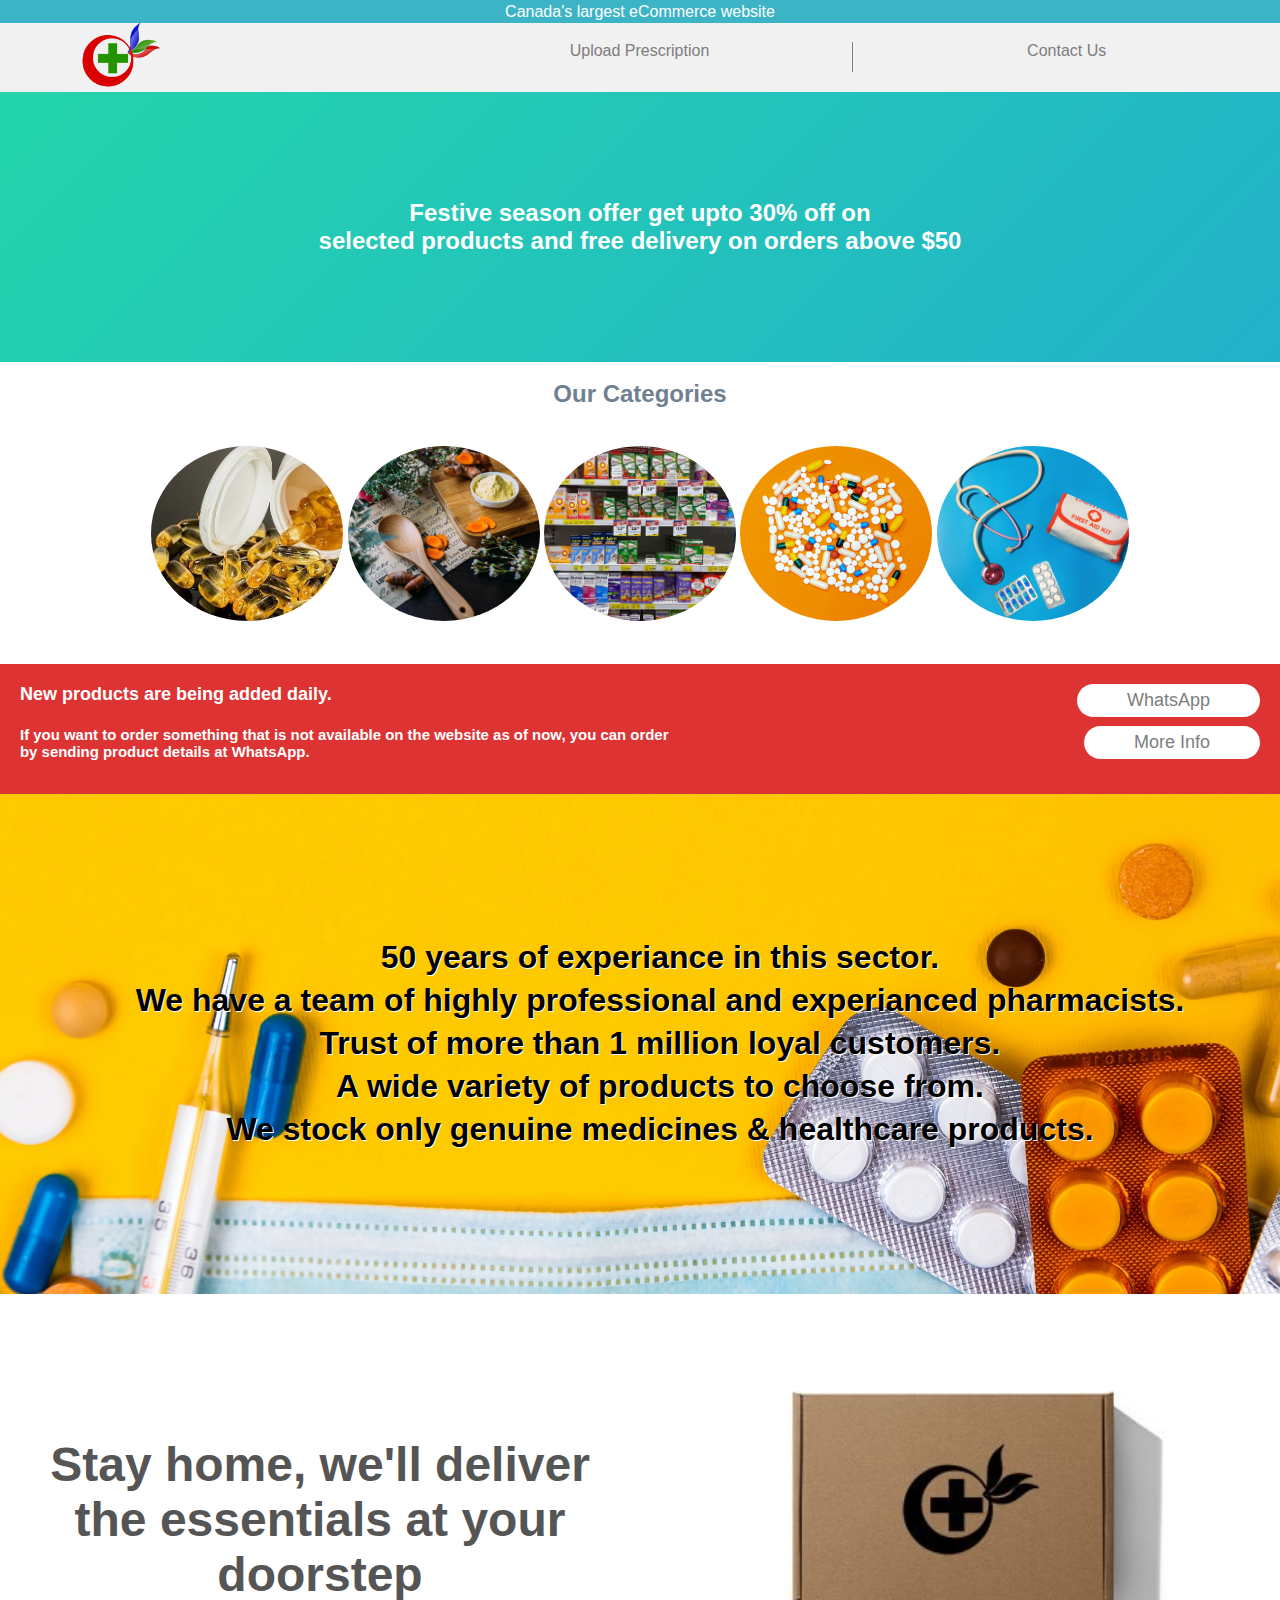
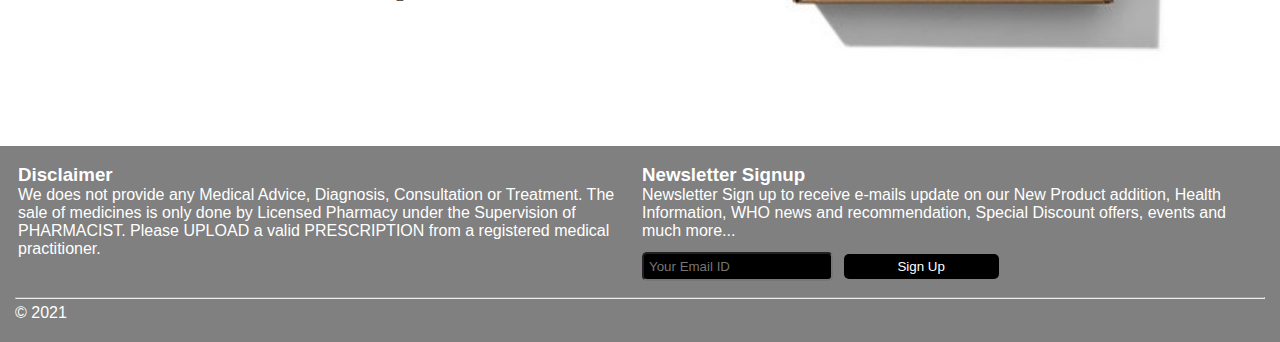
<file: Project_HSi52417/index.html>
<!DOCTYPE html>
<html>

<head>
    <meta charset="utf-8">
    <meta name="author" content="Harkirat">
    <meta name="viewport" content="width=device-width">
    <title>Project - eCommerce Website</title>

    <link rel="stylesheet" href="css/styles_HSi52417.css">
    <script type="text/javascript" src="script/script_HSi52417.js"></script>
</head>

<body>
    <header>
        <p>Canada's largest eCommerce website</p>
    </header>

    <nav>
        <div class="nav-home">
            <a href="index.html" title="Online Medicine Store"><img src="images/shop-logo.png" class="nav-logo" alt="logo"></a>
        </div>
        <div class="nav-button"><a href="page2_HSi52417.html">Upload Prescription</a></div>
        <div class="nav-button"><a href="page3_HSi52417.html">Contact Us</a></div>
    </nav>

    <div id="sale">
        <h2>Festive season offer get upto 30% off on <br>selected products and free delivery on orders above $50</h2>
    </div>
    <br>
    <div id="categories">
        <h2>Our Categories</h2>
        <img src="images/capsules.jpg" id="cat01" alt="capsules">
        <img src="images/ayurveda.jpg" id="cat02" alt="ayurveda">
        <img src="images/otc.jpg" id="cat03" alt="otc">
        <img src="images/pills.jpg" id="cat04" alt="pills">
        <img src="images/devices.jpg" id="cat05" alt="devices">
    </div>
    <div class="new_items">
        <span id="text">
            <h4>New products are being added daily.</h4><br>
            <h5>If you want to order something that is not available on the website as of now, you can order<br> by
                sending
                product details at WhatsApp.</h5>
        </span>
        <div id="div_button">
            <a href="https://wa.me/" target="_blank" class="myButton" id="first">WhatsApp</a>
            <a href="page3_HSi52417.html" target="_blank" class="myButton" id="second">More Info</a>
        </div>
    </div>
    <div id="covid">
        <ul>
            <li>50 years of experiance in this sector.</li>
            <li>We have a team of highly professional and experianced pharmacists.</li>
            <li>Trust of more than 1 million loyal customers.</li>
            <li>A wide variety of products to choose from.</li>
            <li>We stock only genuine medicines & healthcare products.</li>
        </ul>
    </div>
    <div class="stay_home">
        <section id="section_txt">
            <h1>Stay home, we'll deliver the essentials at your doorstep</h1>
        </section>
        <section id="section_box"><img src="images/box.jpg" id="box"></section>
    </div>
    <footer>
        <section id="footer_upper">
            <table class="tb">
                <tr>
                    <td id="td_01">
                        <h3>Disclaimer</h3>
                        <p>We does not provide any Medical Advice, Diagnosis, Consultation or Treatment. The sale of medicines is only done by Licensed Pharmacy under the Supervision of PHARMACIST. Please UPLOAD a valid PRESCRIPTION from a registered medical
                            practitioner.
                        </p>
                    </td>
                    <td id="td_02">
                        <h3>Newsletter Signup</h3>
                        <p>Newsletter Sign up to receive e-mails update on our New Product addition, Health Information, WHO news and recommendation, Special Discount offers, events and much more... </p>
                        <form id="footer_form">
                            <input type="email" name="email" id="email" placeholder="Your Email ID">
                            <input type="submit" name="submit" value="Sign Up" id="submit_footer">
                        </form>
                    </td>
                </tr>
            </table>
        </section>
        <section class="bottom">
            <hr>
            <p>&copy; 2021</p>
        </section>
    </footer>
</body>

</html>
</file>
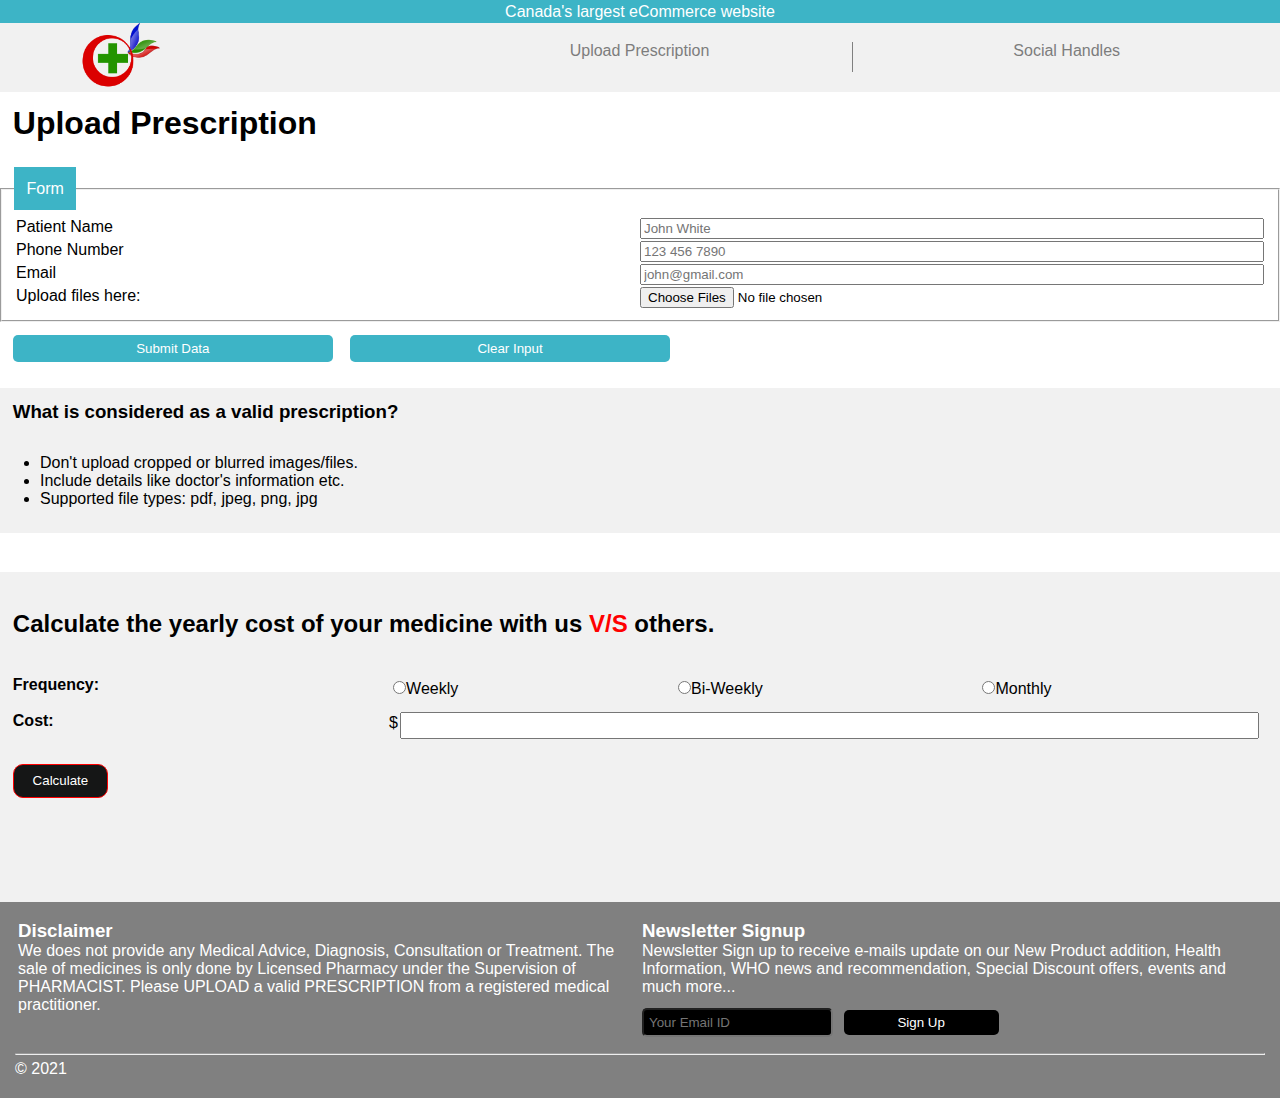
<file: Project_HSi52417/page2_HSi52417.html>
<!DOCTYPE html>
<html>

<head>
    <meta charset="utf-8">
    <meta name="author" content="Harkirat">
    <meta name="viewport" content="width=device-width">
    <title>Project - eCommerce Website</title>

    <link rel="stylesheet" href="css/styles_HSi52417.css">
    <script type="text/javascript" src="script/script_HSi52417.js"></script>
</head>

<body>
    <header>
        <p>Canada's largest eCommerce website</p>
    </header>

    <nav>
        <div class="nav-home">
            <a href="index.html" title="Online Medicine Store"><img src="images/shop-logo.png" class="nav-logo" alt="Logo"></a>
        </div>
        <div class="nav-button"><a href="page2_HSi52417.html">Upload Prescription</a></div>
        <div class="nav-button"><a href="page3_HSi52417.html">Social Handles</a></div>
    </nav>

    <div id="upload">
        <h1>
            Upload Prescription
        </h1>
        <form name="form" id="form" action="" method="GET" autocomplete="off">
            <article id="form">
                <fieldset>
                    <legend>Form</legend>
                    <div>
                        <label for="name">Patient Name</label>
                        <input type="text" name="name" id="name" placeholder="John White" required>
                    </div>

                    <div>
                        <label for="phone_number">Phone Number</label>
                        <input type="text" name="phone_number" id="phone_number" placeholder="123 456 7890" pattern="\d{10}" required>
                    </div>

                    <div>
                        <label for="email">Email</label>
                        <input type="email" name="email" id="email" placeholder="john@gmail.com" required>
                    </div>

                    <div>
                        <label for="upload_button">Upload files here:</label>
                        <input type="file" name="upload_button" id="upload_button" accept="image/*,.pdf" multiple required>
                    </div>
                </fieldset>
            </article>

            <div>
                <input type="submit" name="submit" value="Submit Data" onclick="runValidate(this.form);">
                <input type="reset" name="clear" value="Clear Input">
            </div>
        </form>
        <article id="upload_info">
            <div>
                <h3>What is considered as a valid prescription?</h3>
                <br>
                <ul>
                    <li>Don't upload cropped or blurred images/files.</li>
                    <li>Include details like doctor's information etc.</li>
                    <li>Supported file types: pdf, jpeg, png, jpg</li>
                </ul>
            </div>
        </article>
    </div>
    <div class="calculator">
        <h2>Calculate the yearly cost of your medicine with us <span id="vs">V/S</span> others.</h2>
        <form id="form_cal">
            <article id="article_cal">
                <div>
                    <label for="frequency">Frequency: </label>
                    <span class="sp00"><input type="radio" name="frequency" id="frequency01" value="Weekly">Weekly</span>
                    <span class="sp00"><input type="radio" name="frequency" id="frequency01" value="Bi-Weekly">Bi-Weekly</span>
                    <span class="sp00"><input type="radio" name="frequency" id="frequency02" value="Monthly">Monthly</span>
                </div>
                <div>
                    <label for="med_cost">Cost: </label><span id="dollar">$</span>
                    <input type="text" name="med_cost" id="med_cost">
                </div>
                <div>
                    <input type="button" name="calculate" id="cal_submit" value="Calculate" onClick="calCost(this.form);">
                </div>
            </article>
        </form>
        <div id="output">
            <p id="p_out"></p>
        </div>
    </div>
    <footer>
        <section id="footer_upper">
            <table class="tb">
                <tr>
                    <td id="td_01">
                        <h3>Disclaimer</h3>
                        <p>We does not provide any Medical Advice, Diagnosis, Consultation or Treatment. The sale of medicines is only done by Licensed Pharmacy under the Supervision of PHARMACIST. Please UPLOAD a valid PRESCRIPTION from a registered medical
                            practitioner.
                        </p>
                    </td>
                    <td id="td_02">
                        <h3>Newsletter Signup</h3>
                        <p>Newsletter Sign up to receive e-mails update on our New Product addition, Health Information, WHO news and recommendation, Special Discount offers, events and much more... </p>
                        <form id="footer_form">
                            <input type="email" name="email" id="email" placeholder="Your Email ID">
                            <input type="submit" name="submit" value="Sign Up" id="submit_footer">
                        </form>
                    </td>
                </tr>
            </table>
        </section>
        <section class="bottom">
            <hr>
            <p>&copy; 2021</p>
        </section>
    </footer>
</body>

</html>
</file>
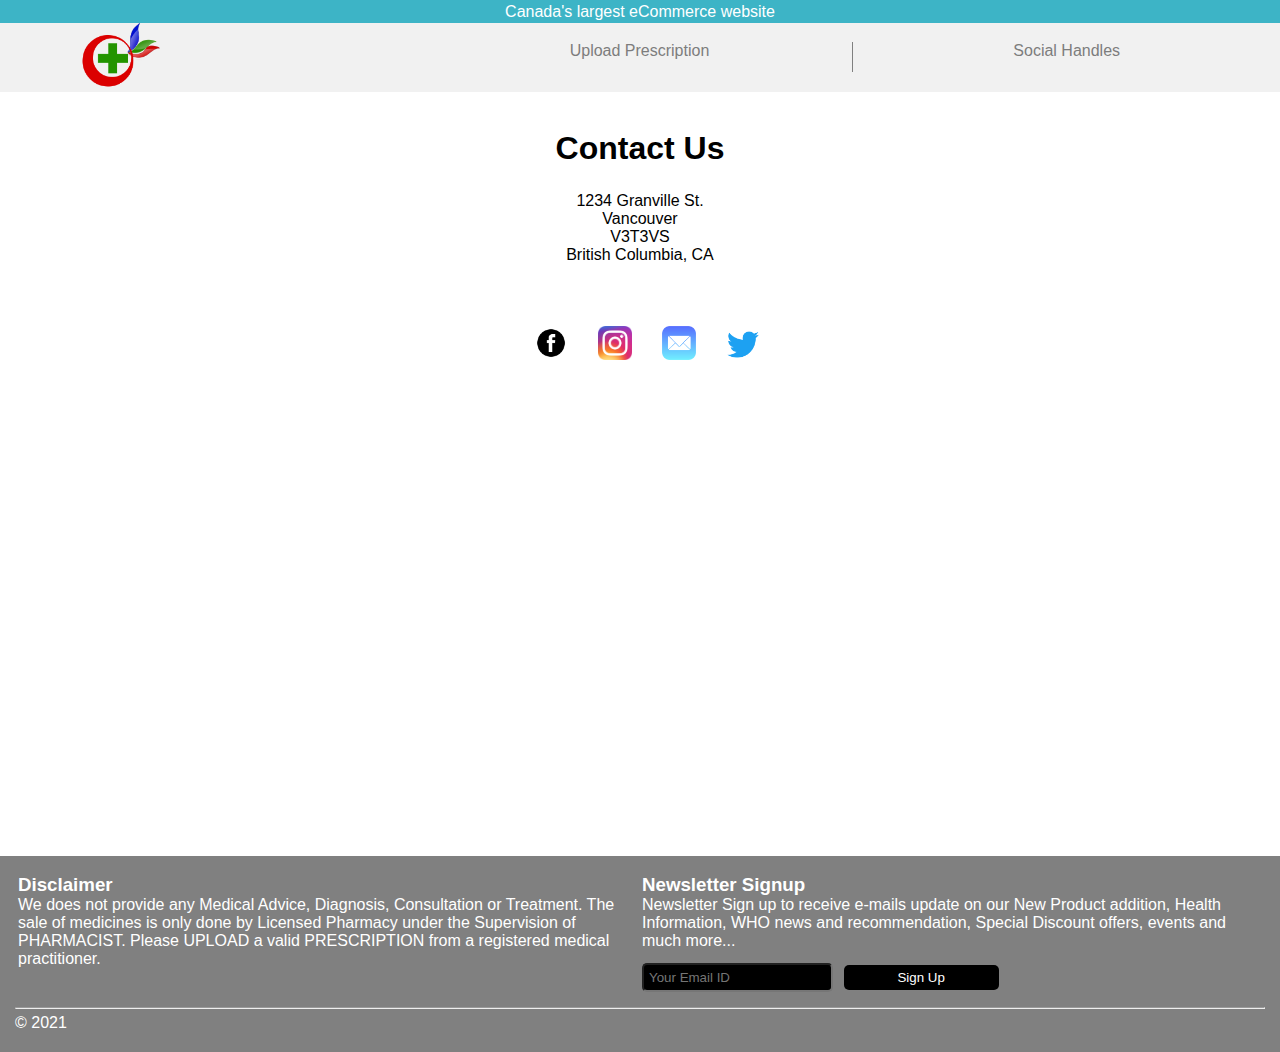
<file: Project_HSi52417/page3_HSi52417.html>
<!DOCTYPE html>
<html>

<head>
    <meta charset="utf-8">
    <meta name="author" content="Harkirat">
    <meta name="viewport" content="width=device-width">
    <title>Project - eCommerce Website</title>

    <link rel="stylesheet" href="css/styles_HSi52417.css">
    <script type="text/javascript" src="script/script_HSi52417.js"></script>
</head>

<body>
    <header>
        <p>Canada's largest eCommerce website</p>
    </header>

    <nav>
        <div class="nav-home">
            <a href="index.html" title="Online Medicine Store"><img src="images/shop-logo.png" class="nav-logo" alt="Logo"></a>
        </div>
        <div class="nav-button"><a href="page2_HSi52417.html">Upload Prescription</a></div>
        <div class="nav-button"><a href="page3_HSi52417.html">Social Handles</a></div>
    </nav>
    <div id="social">
        <div id="contact">
            <h1>
                Contact Us
            </h1>
            <p>1234 Granville St.<br>Vancouver<br>V3T3VS<br>British Columbia, CA</p>
        </div>
        <section id="social_01">
            <ul>
                <li>
                    <a href="https://www.facebook.com/"><img src="images/facebook.png" alt="facebook"></a>
                </li>
                <li>
                    <a href="https://www.instagram.com/"><img src="images/instagram.png" alt="instagram"></a>
                </li>
                <li>
                    <a href="mailto:joe@douglascollege.ca"><img src="images/email.png" alt="e-mails"></a>
                </li>
                <li>
                    <a href="https://www.twitter.com/"><img src="images/twitter.png" alt="twitter"></a>
                </li>
            </ul>
        </section>
        <section id="social_02">
            <iframe width="560" src="https://www.youtube.com/embed/C3Na592f9oc" title="YouTube video player" frameborder="0" allow="accelerometer; autoplay; clipboard-write; encrypted-media; gyroscope; picture-in-picture"></iframe>
        </section>
    </div>

    <footer>
        <section id="footer_upper">
            <table class="tb">
                <tr>
                    <td id="td_01">
                        <h3>Disclaimer</h3>
                        <p>We does not provide any Medical Advice, Diagnosis, Consultation or Treatment. The sale of medicines is only done by Licensed Pharmacy under the Supervision of PHARMACIST. Please UPLOAD a valid PRESCRIPTION from a registered medical
                            practitioner.
                        </p>
                    </td>
                    <td id="td_02">
                        <h3>Newsletter Signup</h3>
                        <p>Newsletter Sign up to receive e-mails update on our New Product addition, Health Information, WHO news and recommendation, Special Discount offers, events and much more... </p>
                        <form id="footer_form">
                            <input type="email" name="email" id="email" placeholder="Your Email ID">
                            <input type="submit" name="submit" value="Sign Up" id="submit_footer">
                        </form>
                    </td>
                </tr>
            </table>
        </section>
        <section class="bottom">
            <hr>
            <p>&copy; 2021</p>
        </section>
    </footer>
</body>

</html>
</file>
<file: Project_HSi52417/css/styles_HSi52417.css>
* {
    margin: 0px;
    box-sizing: border-box;
    font-family: 'Segoe UI', Tahoma, Geneva, Verdana, sans-serif;
}

html {
    background-color: white;
}

body {
    background-color: white;
    width: 100%;
    margin: 0 auto;
    padding: 0%;
}

header {
    height: 5%;
    background-color: #3DB4C6;
    text-align: center;
    color: white;
    padding: 0.2%;
}

nav {
    min-height: 30px;
    display: flex;
    background-color: #f1f1f1;
    align-items: center;
    overflow: auto;
    justify-content: space-between;
    flex-wrap: wrap;
    position: sticky;
    top: 0;
}

nav>div {
    display: flex;
    align-content: center;
    justify-content: center;
    text-align: center;
    border-right: grey 1px solid;
    min-height: 30px;
    flex-basis: 33.33%;
}

.nav-home,
nav>div:nth-child(3) {
    border: none;
}

nav>div:nth-child(1) {
    text-align: left;
}

.nav-logo {
    width: 30%;
}

a:link {
    text-decoration: none;
    color: #7d7d7d;
}

a:visited {
    text-decoration: none;
    color: #7d7d7d;
}

a:hover,
a:active {
    text-decoration: none;
    color: black;
}

#sale {
    background: linear-gradient(-45deg, #ee7752, #e73c7e, #23a6d5, #23d5ab);
    background-size: 400% 400%;
    animation: gradient 15s ease infinite;
    color: white;
    height: 30vh;
    display: flex;
    justify-content: center;
    align-items: center;
}

#sale>h2 {
    text-align: center;
}

@keyframes gradient {
    0% {
        background-position: 0% 50%;
    }
    50% {
        background-position: 100% 50%;
    }
    100% {
        background-position: 0% 50%;
    }
}

#categories {
    color: slategrey;
    text-align: center;
    margin-bottom: 3%;
}

#categories>h2 {
    margin-bottom: 3%;
    font-style: underline;
}

#categories>img {
    width: 15%;
    height: 175px;
    border-radius: 50%;
    object-fit: cover;
}

.new_items {
    padding: 20px;
    background-color: #dd3333;
    color: white;
    text-align: left;
    overflow: hidden;
    width: 100%;
    min-height: 130px;
    font-size: large;
}

#text {
    width: 70%;
    float: left;
}

#div_button {
    min-width: 10%;
    float: right;
}

#div_button>#first {
    float: right;
}

#div_button>#second {
    float: right;
    clear: both;
    margin-top: 5%;
}

.myButton {
    background-color: white;
    border-radius: 20px;
    color: #ffffff;
    padding: 6px 50px;
    text-decoration: none;
}

.stay_home {
    overflow: hidden;
}

.stay_home>#section_txt {
    color: #555555;
}

.stay_home>#section_box {
    width: 50%;
    text-align: center;
    color: #555555;
}

#box {
    width: 70%;
}

footer {
    background-color: grey;
    color: white;
    padding: 15px;
    width: 100%;
    overflow: hidden;
}

#footer_form>#email,
#footer_form>#submit_footer {
    background-color: black;
    color: white;
    border-radius: 5px;
    padding: 5px;
    margin-top: 2%;
    text-decoration: none;
}

#td_01,
#td_02 {
    vertical-align: top;
    width: 50%;
}

#footer_upper {
    margin-bottom: 1%;
}

.bottom>p {
    margin: 5px 0px;
}


/* Form */

fieldset {
    margin-bottom: 1%;
    margin-top: 2%;
}

fieldset>legend {
    background-color: #3DB4C6;
    color: white;
    padding: 1%;
}

fieldset>div {
    display: flex;
    flex-flow: row wrap;
    margin: 2px;
}

fieldset>div>* {
    flex: 200px;
}

input[type="submit"],
input[type="reset"] {
    width: 25%;
    background-color: #3DB4C6;
    color: white;
    border: hidden;
    padding: 0.5%;
    border-radius: 5px;
    margin-left: 1%;
}

#upload>h1 {
    margin-top: 1%;
    padding-left: 1%;
}

#upload_info {
    background-color: #f1f1f1;
    margin-top: 2%;
    padding-bottom: 2%;
}

#upload_info>div>h3 {
    padding: 1%;
}

select:focus {
    border: 1px solid red;
}

input#email:focus:valid,
input#phone_number:focus:valid,
input#name:focus:valid {
    background: rgb(114, 255, 161) url('../images/valid.png') bottom right/contain no-repeat;
    ;
}

input#email:focus:invalid,
input#phone_number:focus:invalid,
input#name:focus:invalid {
    background: rgb(255, 166, 166) url('../images/invalid.png') bottom right/contain no-repeat;
}


/**/

#social>section>ul>li>a>img {
    width: 13%;
    margin-right: 10%;
}

#social_01>ul>li {
    display: inline;
}

#social>section>ul {
    list-style-type: none;
}

#social {
    margin: 1% 0%;
}

#social>section>iframe {
    width: 100%;
    padding: 1.5%;
    height: 450px;
}

#social_01 {
    float: none;
    display: block;
    margin: 0 auto;
    width: 300px;
    text-align: center;
}

#social_02 {
    float: none;
    width: 100%;
    padding-bottom: 2%;
}

#contact {
    padding: 2%;
    text-align: center;
}

#contact>h1 {
    padding-bottom: 2%;
}

#contact>p {
    padding-bottom: 3%;
}


/* Media Queries */

@media only screen and (min-width: 800px) {
    .stay_home>#section_txt {
        display: table-cell;
        vertical-align: middle;
        font-size: x-large;
        padding: 1%;
        text-align: center;
    }
    .stay_home>#section_box {
        display: table-cell;
    }
}

@media only screen and (max-width: 600px) {
    nav {
        min-height: 60px;
    }
    .nav-home {
        padding-left: 1%;
    }
    .nav-logo {
        width: 45%;
    }
    #categories {
        min-height: 150px;
        padding: 3% 0%;
    }
    #text {
        float: none;
        text-align: center;
        vertical-align: middle;
    }
    #div_button,
    #div_button>#first,
    #div_button>#second {
        float: none;
    }
    #div_button {
        padding-top: 5%;
    }
    #div_button>#first,
    #div_button>#second {
        margin: 0 auto;
        display: block;
        margin: 1%;
        text-align: center;
    }
    .stay_home>#section_txt {
        float: none;
        width: 100%;
        text-align: center;
        font-size: large;
        padding: 2%;
        margin-top: 3%;
        display: block;
    }
    .stay_home>#section_box {
        float: none;
        display: block;
        margin-top: 0%;
        margin-left: auto;
        margin-right: auto;
    }
    #submit_footer {
        font-size: x-small;
        width: 30%;
    }
    #upload>h1 {
        padding: 3% 1%;
    }
    #upload_info {
        margin-top: 5%;
        padding-bottom: 5%;
        padding-top: 2%;
    }
    #td_01,
    #td_02 {
        font-size: small;
    }
    #social_02>iframe {
        padding: 3%;
    }
    #social>section>iframe {
        width: 100%;
        padding: 1.5%;
        height: 250px;
    }
    #social_01 {
        float: none;
        display: block;
        margin: 0 auto;
        width: 300px;
        text-align: center;
    }
    #social>section>ul>li>a>img {
        width: 10%;
        margin-right: 10%;
    }
    #covid>ul {
        min-height: 350px;
        font-size: x-large;
    }
    #categories>img {
        height: 75px;
    }
}

@media only screen and (min-width: 600px) and (max-width: 799px) {
    #text {
        float: none;
        text-align: center;
        vertical-align: middle;
    }
    #div_button,
    #div_button>#first,
    #div_button>#second {
        float: none;
    }
    #div_button {
        padding-top: 5%;
    }
    #div_button>#first,
    #div_button>#second {
        margin: 0 auto;
        display: block;
        margin: 1%;
        text-align: center;
    }
    .stay_home>#section_txt {
        float: left;
        width: 40%;
        text-align: center;
        font-size: large;
        padding: 2%;
        margin-top: 3%;
        display: block;
    }
    .stay_home>#section_box {
        float: right;
        width: 50%;
        display: block;
        margin-top: 0%;
        margin-left: auto;
        margin-right: auto;
    }
    #categories>img {
        height: 125px;
    }
}

#vs {
    color: red;
}

.calculator {
    margin: 3% 0% 0% 0%;
    padding: 3% 1%;
    background-color: #f1f1f1;
}

#article_cal {
    margin: 3% 0%;
}

#article_cal>div {
    display: flex;
    flex-direction: row;
}

#article_cal>div>label {
    display: block;
    flex: none;
    width: 30%;
    font-weight: bold;
    font-size: 1em;
}

#article_cal>div>.sp00,
#med_cost {
    flex: 1 1 auto;
    margin-bottom: 10px;
    margin-right: 8px;
    padding: 4px;
}

#dollar {
    padding-top: 2px;
    padding-right: 2px;
}

#cal_submit {
    background-color: rgb(21, 22, 22);
    margin: 15px 0%;
    color: white;
    padding: 0.7% 1.5% 0.7% 1.5%;
    border-radius: 10px;
    border: 1px solid red;
}

#p_out {
    text-align: center;
    font-size: large;
}

#output {
    padding-bottom: 1%;
}

#covid {
    background: url("../images/covid.jpg") no-repeat left;
    font-size: xx-large;
    font-weight: bold;
    text-align: center;
    min-height: 500px;
    background-size: cover;
    display: flex;
    align-items: center;
    justify-content: center;
}

#covid>ul {
    list-style: none;
}

#covid>ul>li {
    padding: 3px;
    vertical-align: middle;
    text-shadow: 1px 1px white;
}
</file>
